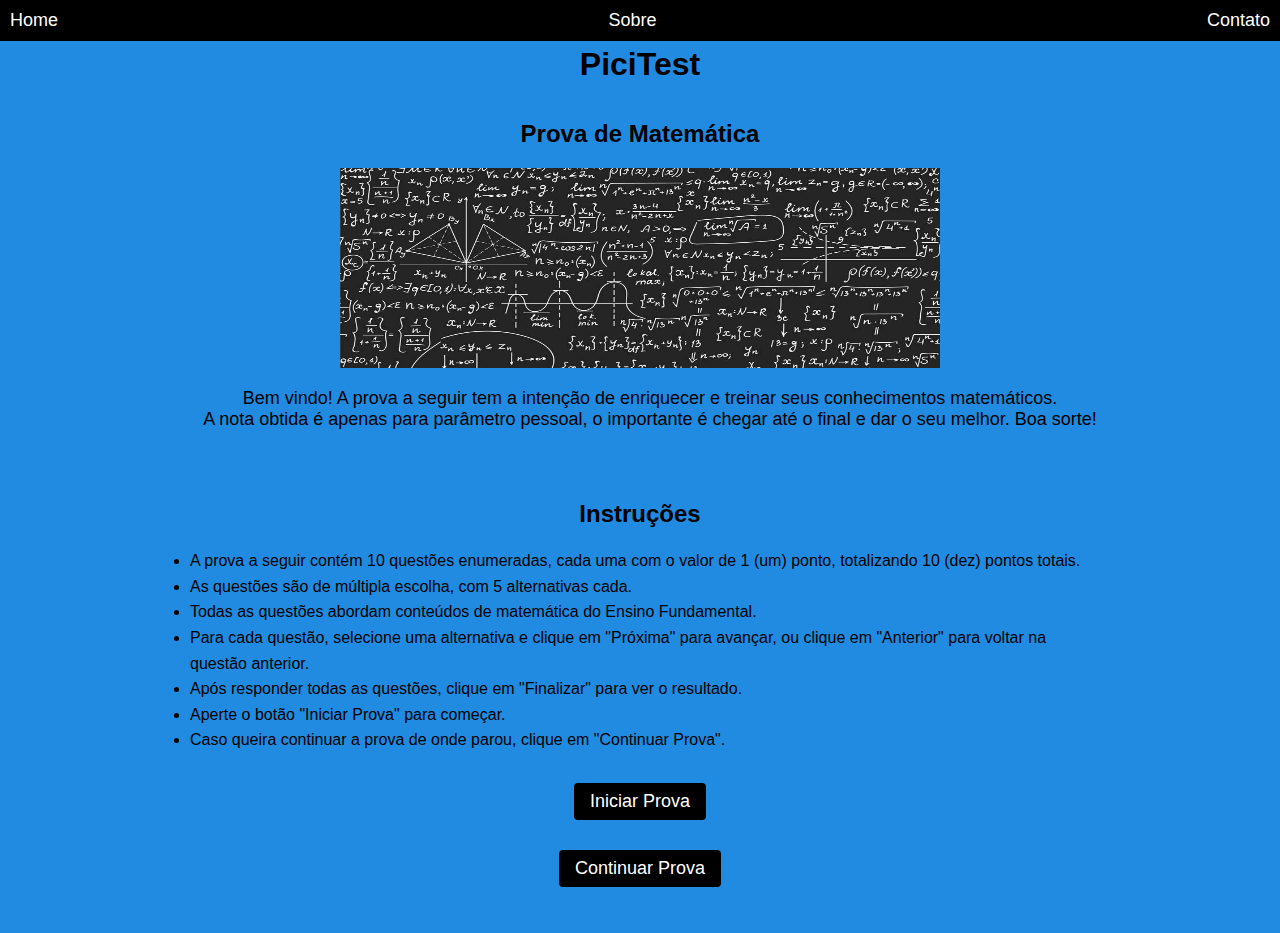
<file: index.html>
<!DOCTYPE html>
<html lang="en">
<head>
    <meta charset="UTF-8">
    <meta nome="viewport" content="width=device-width, initial-scale=1.0">
    <title>PiciTest</title>
    <link rel="stylesheet" href="index.css">
</head>

<body>
    <nav class="navbar">
        <ul>
            <li>
                <a href="index.html">Home</a>
            </li>
            <li>
                <a href="sobre.html">Sobre</a>
            </li>
            <li>
                <a href="contato.html">Contato</a>
            </li>
        </ul>
    </nav>

    <h1>PiciTest</h1>

    <header>
        <h2>Prova de Matemática</h2>

        <div class="center">
            <img src="./img/banner-matematica.jpeg">
        </div>
        
        <p class="abertura">
            Bem vindo! A prova a seguir tem a intenção de enriquecer e treinar seus conhecimentos matemáticos. 
            <br> A nota obtida é apenas para parâmetro pessoal, o importante é chegar até o final e dar o seu melhor. Boa sorte!
        </p>
    </header>

    <main>
        <h2>Instruções</h2>

        <ul class="infos">
            <li>
                A prova a seguir contém 10 questões enumeradas, cada uma com o valor de 1 (um) ponto, totalizando 10 (dez) pontos totais.
            </li>
            <li>
                As questões são de múltipla escolha, com 5 alternativas cada.
            </li>
            <li>
                Todas as questões abordam conteúdos de matemática do Ensino Fundamental.
            </li>
            <li>
                Para cada questão, selecione uma alternativa e clique em "Próxima" para avançar, ou clique em "Anterior" para voltar na questão anterior.
            </li>
            <li>
                Após responder todas as questões, clique em "Finalizar" para ver o resultado.
            </li>
            <li>
                Aperte o botão "Iniciar Prova" para começar.
            </li>
            <li>
                Caso queira continuar a prova de onde parou, clique em "Continuar Prova".
            </li>
        </ul>

        <div class="botoes">
            <button id="iniciar"> Iniciar Prova </button>
                
            <button id="continuar"> Continuar Prova </button>
        </div>
    </main>
    <script src="scripts.js"></script>
</body>

</html>
</file>
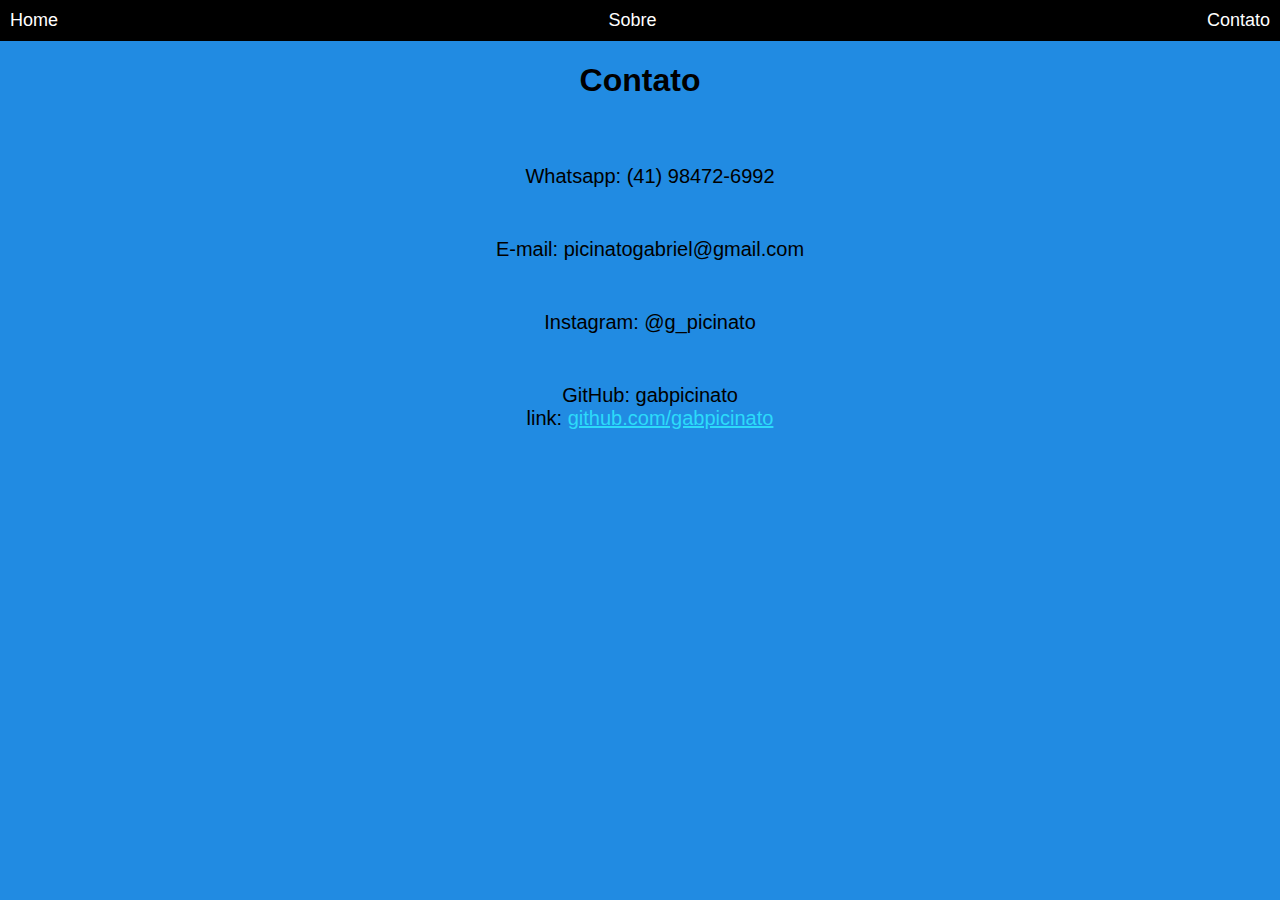
<file: contato.html>
<!DOCTYPE html>
<html lang="en">
<head>
    <meta charset="UTF-8">
    <meta nome="viewport" content="width=device-width, initial-scale=1.0">
    <title>PiciTest</title>
    <link rel="stylesheet" href="index.css">
</head>

<body>
    <nav class="navbar">
        <ul>
            <li>
                <a href="index.html">Home</a>
            </li>
            <li>
                <a href="sobre.html">Sobre</a>
            </li>
            <li>
                <a href="contato.html">Contato</a>
            </li>
        </ul>
    </nav>

    <main>
        <h1>Contato</h1>
        <p class="contato">
            Whatsapp: (41) 98472-6992
        </p>

        <p class="contato">
            E-mail: picinatogabriel@gmail.com
        </p>

        <p class="contato">
            Instagram: @g_picinato
        </p>

        <p class="contato">
            GitHub: gabpicinato
            <br>link: <a class="link-git" href="https://github.com/gabpicinato">github.com/gabpicinato</a>
        </p>
    </main>
</body>
</html>
</file>
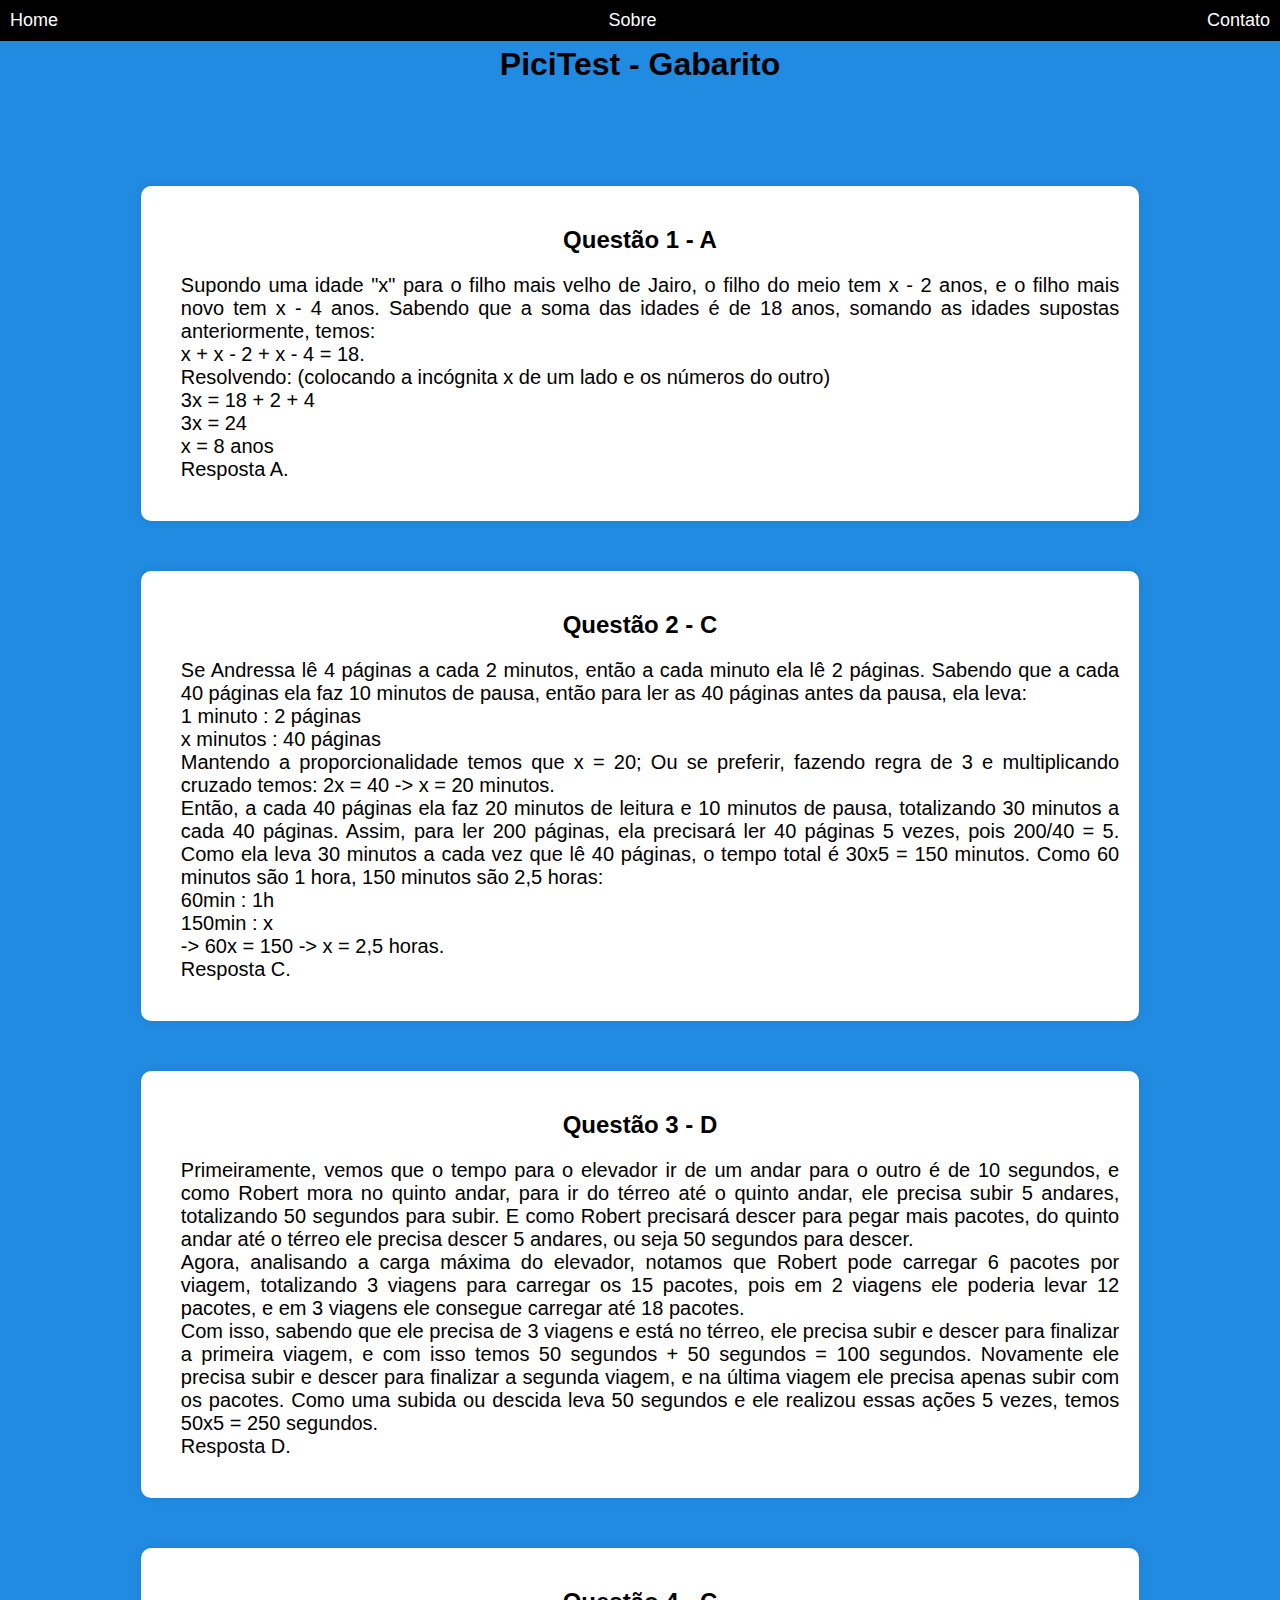
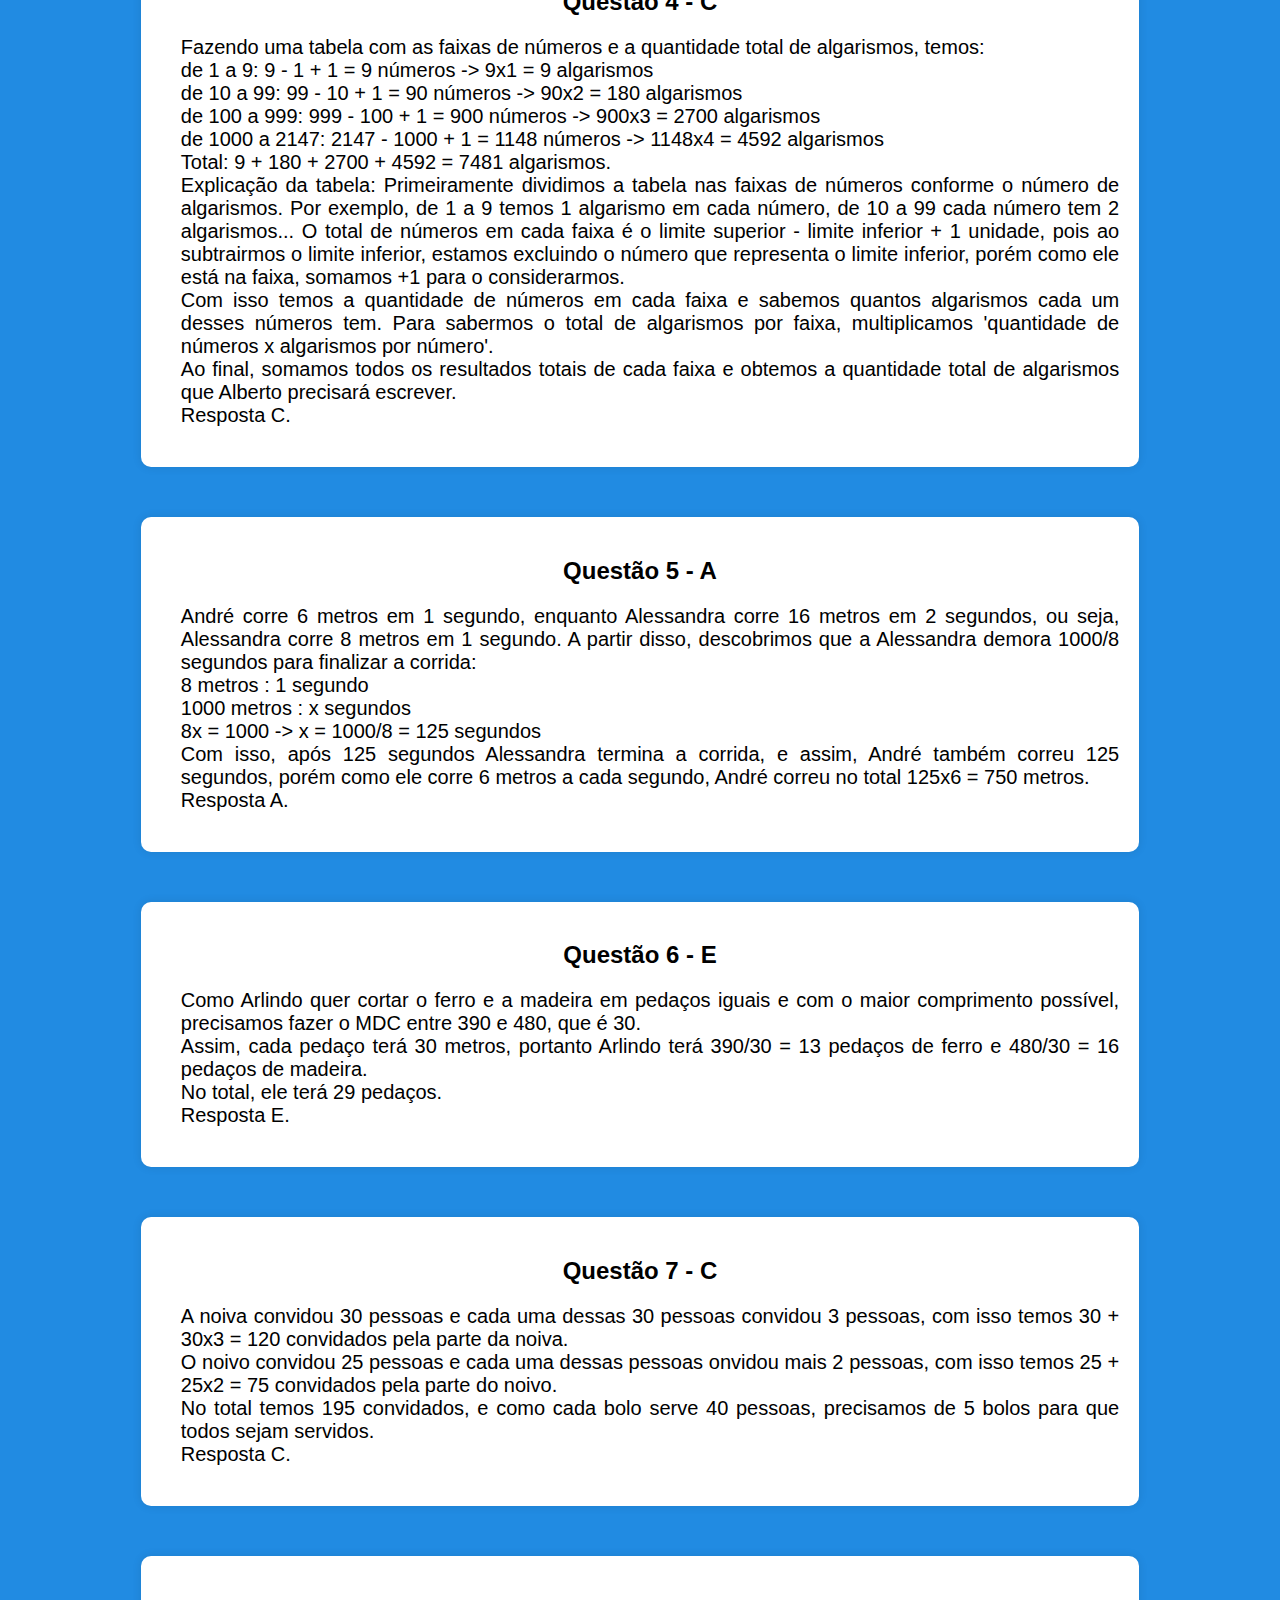
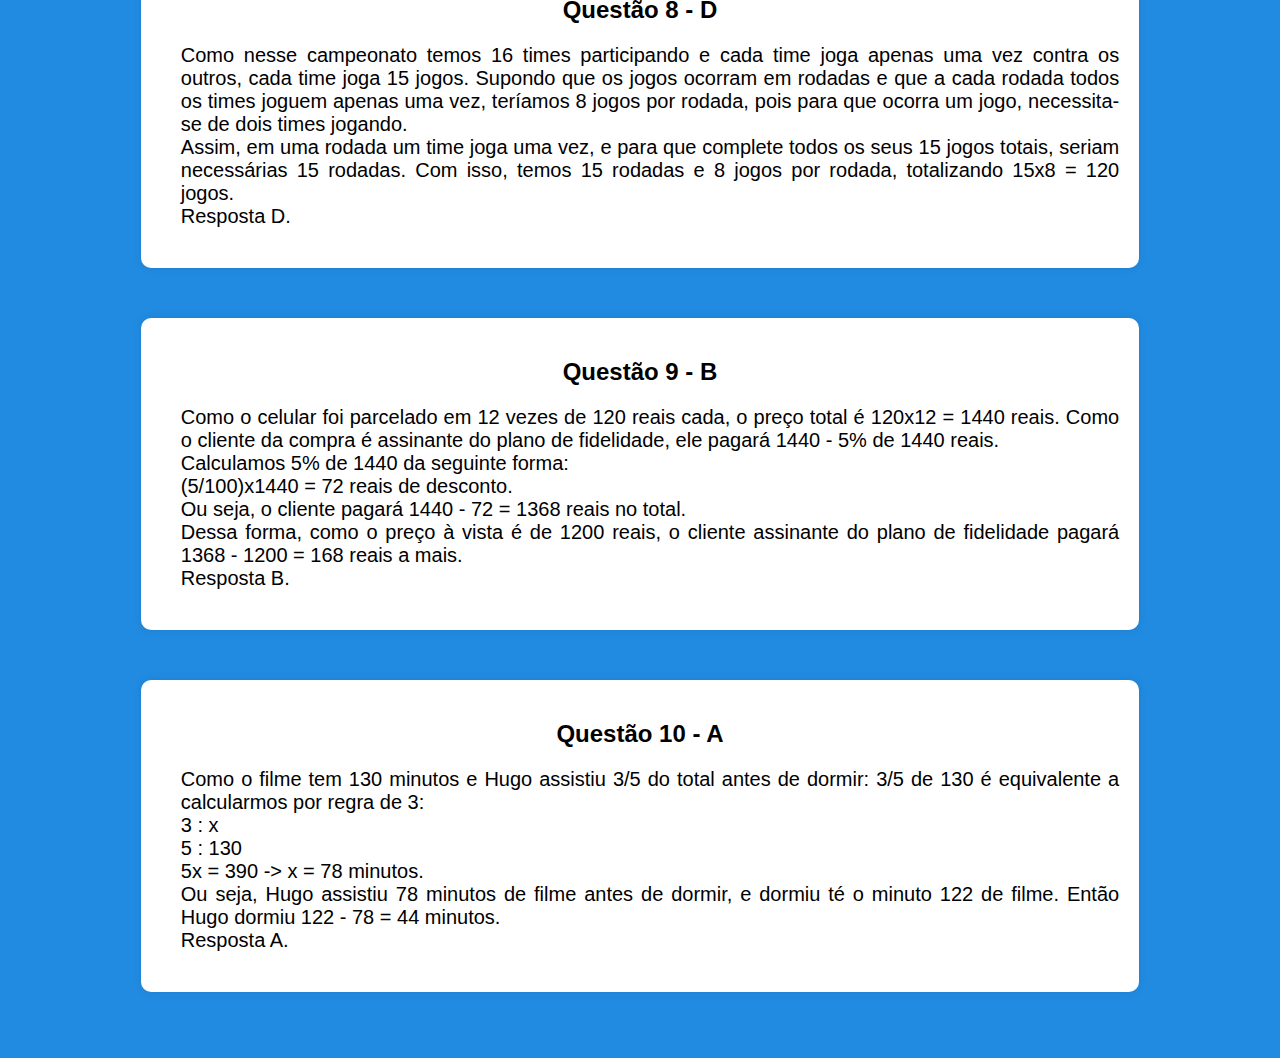
<file: gabarito.html>
<!DOCTYPE html>
<html lang="en">
<head>
    <meta charset="UTF-8">
    <meta nome="viewport" content="width=device-width, initial-scale=1.0">
    <title>PiciTest</title>
    <link rel="stylesheet" href="index.css">
</head>

<body>
    <nav class="navbar">
        <ul>
            <li>
                <a href="index.html">Home</a>
            </li>
            <li>
                <a href="sobre.html">Sobre</a>
            </li>
            <li>
                <a href="contato.html">Contato</a>
            </li>
        </ul>
    </nav>

    <h1>PiciTest - Gabarito</h1>

    <main>
        <div class="caixa-questao">
            <h2>Questão 1 - A</h2>
            <p>
                Supondo uma idade "x" para o filho mais velho de Jairo, o filho do meio tem x - 2 anos, e o filho mais novo tem x - 4 anos. Sabendo que a soma das idades é de 18 anos, 
                somando as idades supostas anteriormente, temos:
                <br>x + x - 2 + x - 4 = 18.
                <br>Resolvendo: (colocando a incógnita x de um lado e os números do outro)
                <br>3x = 18 + 2 + 4
                <br>3x = 24
                <br>x = 8 anos
                <br>Resposta A.
            </p>
        </div>

        <div class="caixa-questao">
            <h2>Questão 2 - C</h2>
            <p>
                Se Andressa lê 4 páginas a cada 2 minutos, então a cada minuto ela lê 2 páginas. Sabendo que a cada 40 páginas ela faz 10 minutos de pausa, então para ler as 40 páginas antes da pausa, ela leva:
                <br>1 minuto : 2 páginas
                <br>x minutos : 40 páginas
                <br>Mantendo a proporcionalidade temos que x = 20; Ou se preferir, fazendo regra de 3 e multiplicando cruzado temos: 2x = 40 -> x = 20 minutos.

                <br>Então, a cada 40 páginas ela faz 20 minutos de leitura e 10 minutos de pausa, totalizando 30 minutos a cada 40 páginas. Assim, para ler 200 páginas, ela precisará ler 40 páginas 5 vezes, 
                pois 200/40 = 5. Como ela leva 30 minutos a cada vez que lê 40 páginas, o tempo total é 30x5 = 150 minutos.
                Como 60 minutos são 1 hora, 150 minutos são 2,5 horas:

                <br>60min : 1h
                <br>150min : x
                <br>-> 60x = 150 -> x = 2,5 horas. 
                <br>Resposta C.
            </p>
        </div>
        
        <div class="caixa-questao">
            <h2>Questão 3 - D</h2>
            <p>
                Primeiramente, vemos que o tempo para o elevador ir de um andar para o outro é de 10 segundos, e como Robert mora no quinto andar, para ir do térreo até o quinto andar, ele precisa subir 5 andares, 
                totalizando 50 segundos para subir. E como Robert precisará descer para pegar mais pacotes, do quinto andar até o térreo ele precisa descer 5 andares, ou seja 50 segundos para descer.

                <br>Agora, analisando a carga máxima do elevador, notamos que Robert pode carregar 6 pacotes por viagem, totalizando 3 viagens para carregar os 15 pacotes, pois em 2 viagens ele poderia levar 12 pacotes,
                e em 3 viagens ele consegue carregar até 18 pacotes. 

                <br>Com isso, sabendo que ele precisa de 3 viagens e está no térreo, ele precisa subir e descer para finalizar a primeira viagem, e com isso temos 50 segundos + 50 segundos = 100 segundos. 
                Novamente ele precisa subir e descer para finalizar a segunda viagem, e na última viagem ele precisa apenas subir com os pacotes. Como uma subida ou descida 
                leva 50 segundos e ele realizou essas ações 5 vezes, 
                temos 50x5 = 250 segundos. 
                <br>Resposta D.
            </p>
        </div>

        <div class="caixa-questao">
            <h2>Questão 4 - C</h2>
            <p>
                Fazendo uma tabela com as faixas de números e a quantidade total de algarismos, temos:
                <br>de 1 a 9: 9 - 1 + 1 = 9 números -> 9x1 = 9 algarismos
                <br>de 10 a 99: 99 - 10 + 1 = 90 números -> 90x2 = 180 algarismos
                <br>de 100 a 999: 999 - 100 + 1 = 900 números -> 900x3 = 2700 algarismos
                <br>de 1000 a 2147: 2147 - 1000 + 1 = 1148 números -> 1148x4 = 4592 algarismos
                <br>Total: 9 + 180 + 2700 + 4592 = 7481 algarismos.

                <br>Explicação da tabela: 
                Primeiramente dividimos a tabela nas faixas de números conforme o número de algarismos. Por exemplo, de 1 a 9 temos 1 algarismo em cada número, de 10 a 99 cada número tem 2 algarismos... 
                O total de números em cada faixa é o limite superior - limite inferior + 1 unidade, pois ao subtrairmos o limite inferior, estamos excluindo o número que representa o 
                limite inferior, porém como ele está na faixa, somamos +1 para o considerarmos. 
                <br>Com isso temos a quantidade de números em cada faixa e sabemos quantos algarismos cada um desses números tem. Para sabermos o total de algarismos por faixa, multiplicamos 'quantidade de 
                números x algarismos por número'.
                <br>Ao final, somamos todos os 
                resultados totais de cada faixa e obtemos a quantidade total de algarismos que Alberto precisará escrever.
                <br>Resposta C.
            </p>
        </div>

        <div class="caixa-questao">
            <h2>Questão 5 - A</h2>
            <p>
                André corre 6 metros em 1 segundo, enquanto Alessandra corre 16 metros em 2 segundos, ou seja, Alessandra corre 8 metros em 1 segundo. 
                A partir disso, descobrimos que a Alessandra demora 1000/8 segundos para finalizar a corrida:
                <br>8 metros : 1 segundo
                <br>1000 metros : x segundos
                <br>8x = 1000 -> x = 1000/8 = 125 segundos

                <br>Com isso, após 125 segundos Alessandra termina a corrida, e assim, André também correu 125 segundos, porém como ele corre 6 metros a cada segundo, 
                André correu no total 125x6 = 750 metros. 
                <br>Resposta A.
            </p>
        </div>

        <div class="caixa-questao">
            <h2>Questão 6 - E</h2>
            <p>
                Como Arlindo quer cortar o ferro e a madeira em pedaços iguais e com o maior comprimento possível, precisamos fazer o MDC entre 390 e 480, que é 30.
                <br>Assim, cada pedaço terá 30 metros, portanto Arlindo terá 390/30 = 13 pedaços de ferro e 480/30 = 16 pedaços de madeira. 
                <br>No total, ele terá 29 pedaços. 
                <br>Resposta E.
            </p>
        </div>

        <div class="caixa-questao">
            <h2>Questão 7 - C</h2>
            <p>
                A noiva convidou 30 pessoas e cada uma dessas 30 pessoas convidou 3 pessoas, com isso temos 30 + 30x3 = 120 convidados 
                pela parte da noiva.
                <br>O noivo convidou 25 pessoas e cada uma dessas pessoas onvidou mais 2 pessoas, com isso temos 25 + 25x2 = 75 convidados 
                pela parte do noivo. 
                <br>No total temos 195 convidados, e como cada bolo serve 40 pessoas, precisamos de 5 bolos para que todos sejam servidos.
                <br>Resposta C.
            </p>
        </div>

        <div class="caixa-questao">
        <h2>Questão 8 - D</h2>
            <p>
                Como nesse campeonato temos 16 times participando e cada time joga apenas uma vez contra os outros, cada time joga 15 jogos. 
                Supondo que os jogos ocorram em rodadas e que a cada rodada todos os times joguem apenas uma vez, teríamos 8 jogos por rodada,
                pois para que ocorra um jogo, necessita-se de dois times jogando.
                <br>Assim, em uma rodada um time joga uma vez, e para que complete todos os seus 15 jogos totais, seriam necessárias 15 rodadas. 
                Com isso, temos 15 rodadas e 8 jogos por rodada, totalizando 15x8 = 120 jogos.
                <br>Resposta D.
            </p>
        </div>

        <div class="caixa-questao">
        <h2>Questão 9 - B</h2>
            <p>
                Como o celular foi parcelado em 12 vezes de 120 reais cada, o preço total é 120x12 = 1440 reais. Como o cliente da compra é assinante do plano de fidelidade,
                ele pagará 1440 - 5% de 1440 reais.
                <br>Calculamos 5% de 1440 da seguinte forma:
                <br>(5/100)x1440 = 72 reais de desconto.
                <br>Ou seja, o cliente pagará 1440 - 72 = 1368 reais no total.
                <br>Dessa forma, como o preço à vista é de 1200 reais, o cliente assinante do plano de fidelidade pagará 1368 - 1200 = 168 reais a mais.
                <br>Resposta B.
            </p>
        </div>

        <div class="caixa-questao">
            <h2>Questão 10 - A</h2>
            <p>
                Como o filme tem 130 minutos e Hugo assistiu 3/5 do total antes de dormir:
                3/5 de 130 é equivalente a calcularmos por regra de 3:
                <br>3 : x
                <br>5 : 130
                <br>5x = 390 -> x = 78 minutos.

                <br>Ou seja, Hugo assistiu 78 minutos de filme antes de dormir, e dormiu té o minuto 122 de filme. 
                Então Hugo dormiu 122 - 78 = 44 minutos.
                <br>Resposta A.
            </p>
        </div>
    </main>
</body>
</html>
</file>
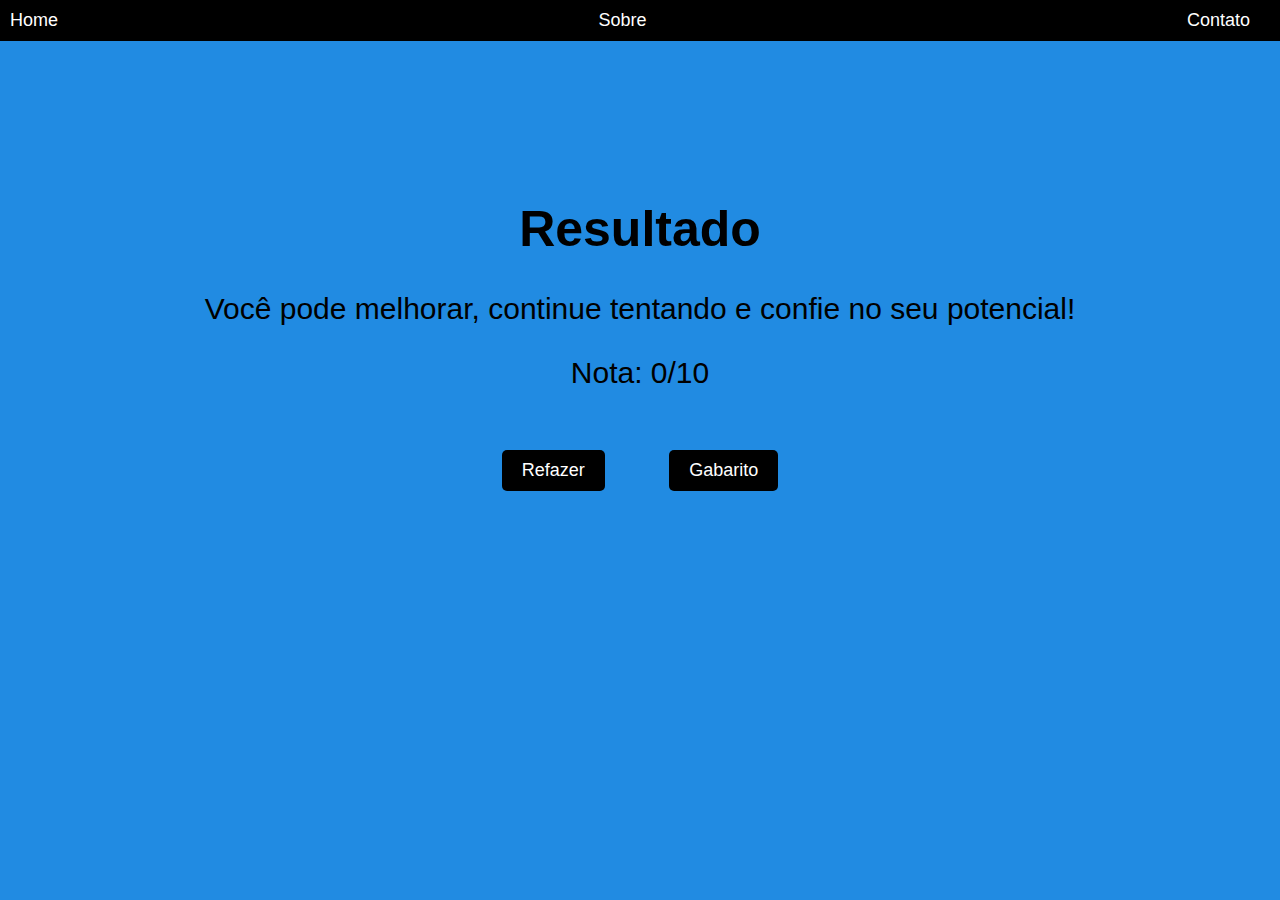
<file: resultado.html>
<!DOCTYPE html>
<html lang="en">
<head>
    <meta charset="UTF-8">
    <meta nome="viewport" content="width=device-width, initial-scale=1.0">
    <title>PiciTest</title>
    <link rel="stylesheet" href="resultado.css">
</head>

<body>
    <nav class="navbar">
        <ul>
            <li>
                <a onclick="resetarDados()" href="index.html">Home</a>
            </li>
            <li>
                <a onclick="resetarDados()" href="sobre.html">Sobre</a>
            </li>
            <li>
                <a onclick="resetarDados()" href="contato.html">Contato</a>
            </li>
        </ul>
    </nav>

    <main>
        <h1>Resultado</h1>

        <div id="mensagem-resultado"></div>
            <p id="nota"></p>

        <button id="refazer">
            <a onclick="resetarDados()" href = "questoes/questaoUm.html">Refazer</a>
        </button>

        <button id="gabarito">
            <a href="gabarito.html">Gabarito</a>
        </button>
    </main>

    <script src="resultado.js"></script>
</body>
</html>
</file>
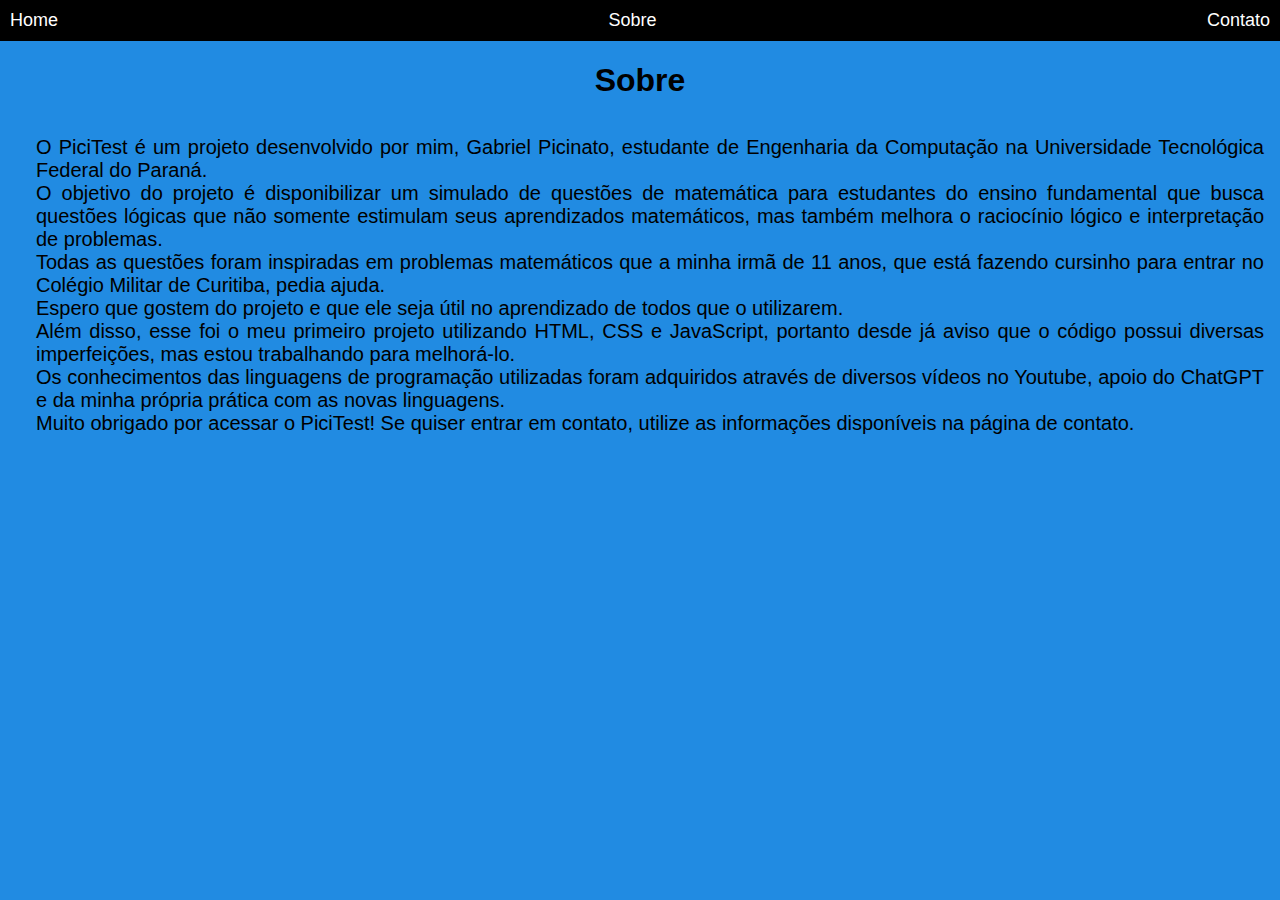
<file: sobre.html>
<!DOCTYPE html>
<html lang="en">
<head>
    <meta charset="UTF-8">
    <meta nome="viewport" content="width=device-width, initial-scale=1.0">
    <title>PiciTest</title>
    <link rel="stylesheet" href="index.css">
</head>

<body>
    <nav class="navbar">
        <ul>
            <li>
                <a href="index.html">Home</a>
            </li>
            <li>
                <a href="sobre.html">Sobre</a>
            </li>
            <li>
                <a href="contato.html">Contato</a>
            </li>
        </ul>
    </nav>

    <main>
        <h1>Sobre</h1>
        <p class="sobre">
            O PiciTest é um projeto desenvolvido por mim, Gabriel Picinato, estudante de Engenharia da Computação na Universidade Tecnológica Federal do Paraná. 
            <br>O objetivo do projeto é disponibilizar um simulado de questões de matemática para estudantes do ensino fundamental que busca questões lógicas que não somente estimulam
            seus aprendizados matemáticos, mas também melhora o raciocínio lógico e interpretação de problemas.
            <br>Todas as questões foram inspiradas em problemas matemáticos que a minha irmã de 11 anos, que está fazendo cursinho para entrar no Colégio Militar de Curitiba, pedia ajuda.
            <br>Espero que gostem do projeto e que ele seja útil no aprendizado de todos que o utilizarem.
            <br>Além disso, esse foi o meu primeiro projeto utilizando HTML, CSS e JavaScript, portanto desde já aviso que o código possui diversas imperfeições, mas estou trabalhando 
            para melhorá-lo.
            <br>Os conhecimentos das linguagens de programação utilizadas foram adquiridos através de diversos vídeos no Youtube, apoio do ChatGPT e da minha própria prática com as novas
            linguagens.
            <br>Muito obrigado por acessar o PiciTest! Se quiser entrar em contato, utilize as informações disponíveis na página de contato.
            
    </main>
</file>
<file: index.css>
* {
    box-sizing: border-box;
}

body{
    background-color: rgb(33, 139, 226);
    color: black;
    font-family: Arial, sans-serif;
}

body, html {
    margin: 0;
    padding: 0;
}

h1{
    text-align: center;
    margin-top: 30px;
    padding: 16px;
}

.navbar{
    background-color: black;
    width: 100%;
    padding: 10px 0;
    position: fixed;
    top: 0;
    z-index: 1000;
}

.navbar ul {
    list-style-type: none;
    display: flex;
    justify-content: space-between;
    margin: 0;
    padding: 0;
    text-align: center;
}

.navbar ul li {
    display: inline;
}

.navbar ul li a {
    text-decoration: none;
    color: white;
    font-size: 18px;
    padding: 5px 10px;
}

a{
    color: white;
    text-decoration: none;
}

.center{
    text-align: center;
}

img{
    width: 600px;
    height: 200px;
}

main{
    justify-content: center;
    align-items: center;
    padding: 16px;
}

h2{
    text-align: center;
}

.abertura{
    font-size: 18px;
    text-align: center;
    text-size-adjust: 16px;
    padding: 16px;
}

.infos{
    max-width: 900px; 
    margin: 0 auto;  
    padding-left: 0; 
}

.infos li{
    line-height: 1.6;
}

.caixa-questao {
    background-color: white;
    width: 80%;
    margin: 50px auto;
    padding: 20px;
    border-radius: 10px;
    box-shadow: 0 0 10px rgba(0, 0, 0, 0.1);
}

p {
    margin-left: 20px;
    margin-top: 0px;
    font-size: 20px;
    text-align: justify;
}

button{
    display: block;
    margin: 30px auto;
    font-size: 18px;
    background-color: rgb(0, 0, 0);
    padding: 8px 16px;
    border: none;
    border-radius: 4px;
    cursor: pointer;
    color: white;
}

.contato {
    text-align: center;
    margin-top: 50px;
}

.link-git{
    color: rgb(44, 219, 250);
    text-decoration: underline;
}
</file>
<file: resultado.css>
* {
    box-sizing: border-box;
}

body{
    background-color: rgb(33, 139, 226);
    color: black;
    font-family: Arial, sans-serif;
}

body, html {
    margin: 0;
    padding: 0;
}


.navbar{
    background-color: black;
    width: 100%;
    padding: 10px 0;
    position: fixed;
    top: 0;
    z-index: 1000;
}

.navbar ul {
    list-style-type: none;
    display: flex;
    justify-content: space-between;
    margin: 0;
    padding: 0;
    text-align: center;
}

.navbar ul li {
    display: inline;
    margin-right: 20px;
}

.navbar ul li a {
    text-decoration: none;
    color: white;
    font-size: 18px;
    padding: 5px 10px;
}

a{
    color: white;
    text-decoration: none;
}

#mensagem-resultado {
    font-size: 30px;
}

p {
    font-size: 30px;
}

main{
    margin-top: 200px;
    text-align: center;
}

h1 {
    font-size: 50px;
}

button {
    background-color: black;
    margin-top: 30px;
    margin-inline-start: 30px;
    margin-inline-end: 30px;
    color: white;
    padding: 10px 20px;
    border: none;
    border-radius: 5px;
    font-size: 18px;
    cursor: pointer;
}
</file>
